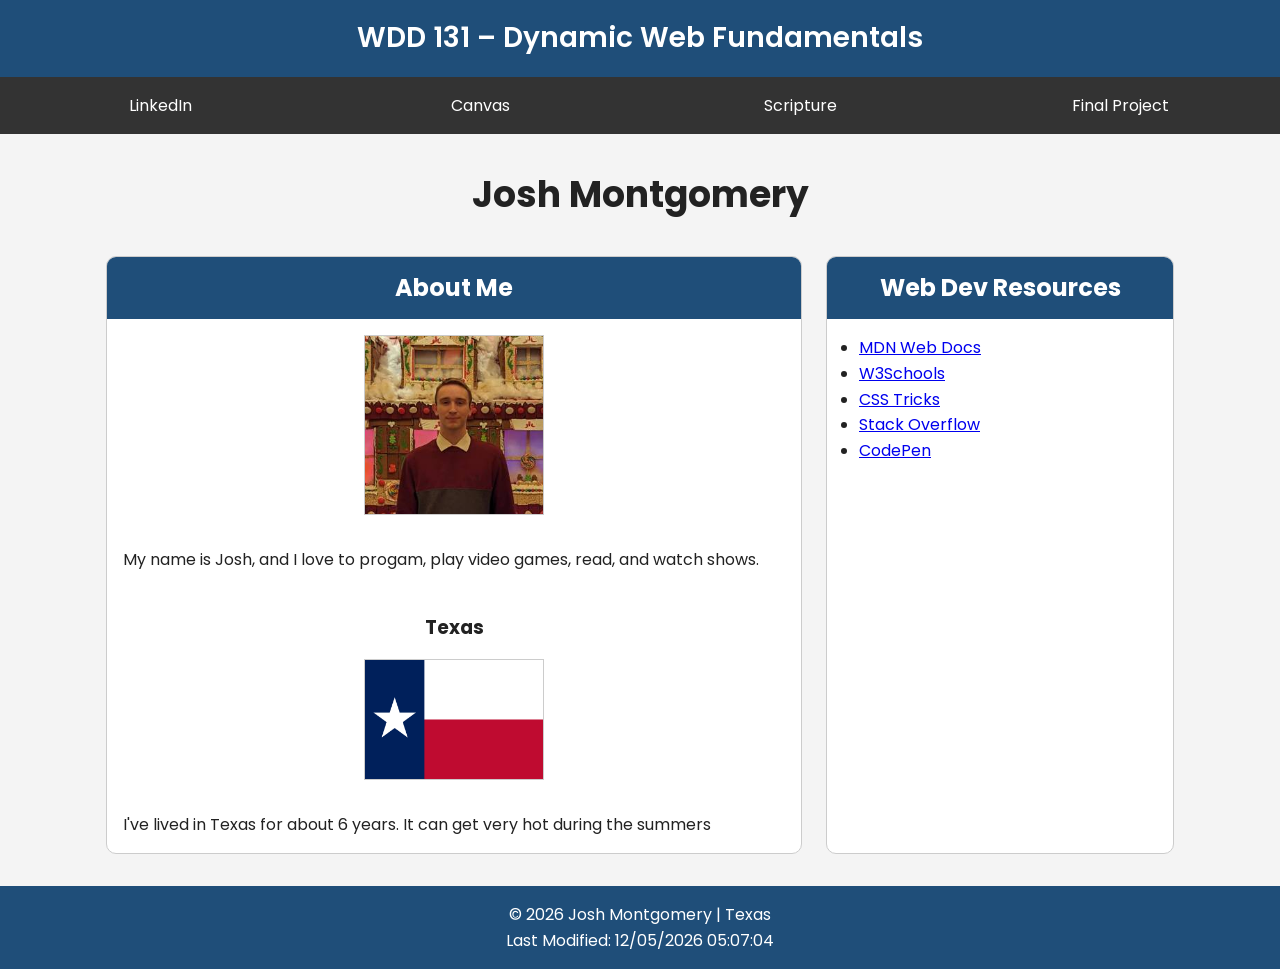
<file: index.html>
<!DOCTYPE html>
<html lang="en">
<head>
    <meta charset="UTF-8">
    <meta name="viewport" content="width=device-width, initial-scale=1.0">
    <title>WDD 131 – Dynamic Web Fundamentals – Josh Montgomery</title>
    <meta name="description" content="WDD 131 Dynamic Web Fundamentals Josh Montgomery HTML JS CSS Class">
    <meta name="author" content="Josh Montgomery">
    <link rel="preconnect" href="https://fonts.googleapis.com">
    <link rel="preconnect" href="https://fonts.gstatic.com" crossorigin>
    <link href="https://fonts.googleapis.com/css2?family=Poppins:wght@400;600;700&display=swap" rel="stylesheet">
    <link rel="stylesheet" href="styles/base.css">
    <script src="scripts/getdates.js" defer></script>
</head>

<body>

    <header>
        <span id="course-title">WDD 131 – Dynamic Web Fundamentals</span>

        <nav>
            <a href="https://www.linkedin.com/">LinkedIn</a>
            <a href="https://byupw.instructure.com/">Canvas</a>
            <a href="https://www.churchofjesuschrist.org/study/scriptures/bofm/1-ne/3?lang=eng&id=p7#p7">Scripture</a>
            <a href="final-project/">Final Project</a>
        </nav>
    </header>

    <main>

        <h1>Josh Montgomery</h1>

        <section class="card">
            <h2>About Me</h2>

            <img src="images/profile.jpg" alt="Photo of Josh">

            <p>
                My name is Josh, and I love to progam, play video games, read, and watch shows.
            </p>

            <h3>Texas</h3>

            <img src="images/flag.jpg" alt="Texas">

            <p>
                I've lived in Texas for about 6 years. It can get very hot during the summers
            </p>
        </section>

        <section class="card">
            <h2>Web Dev Resources</h2>

            <ul>
                <li><a href="https://developer.mozilla.org/" target="_blank">MDN Web Docs</a></li>
                <li><a href="https://www.w3schools.com/" target="_blank">W3Schools</a></li>
                <li><a href="https://css-tricks.com/" target="_blank">CSS Tricks</a></li>
                <li><a href="https://stackoverflow.com/" target="_blank">Stack Overflow</a></li>
                <li><a href="https://codepen.io/" target="_blank">CodePen</a></li>
            </ul>
        </section>

    </main>

    <footer>
        <p>
            &copy;
            <span id="currentyear"></span>
            Josh Montgomery | Texas
        </p>

        <p id="lastModified"></p>
    </footer>

</body>
</html>
</file>
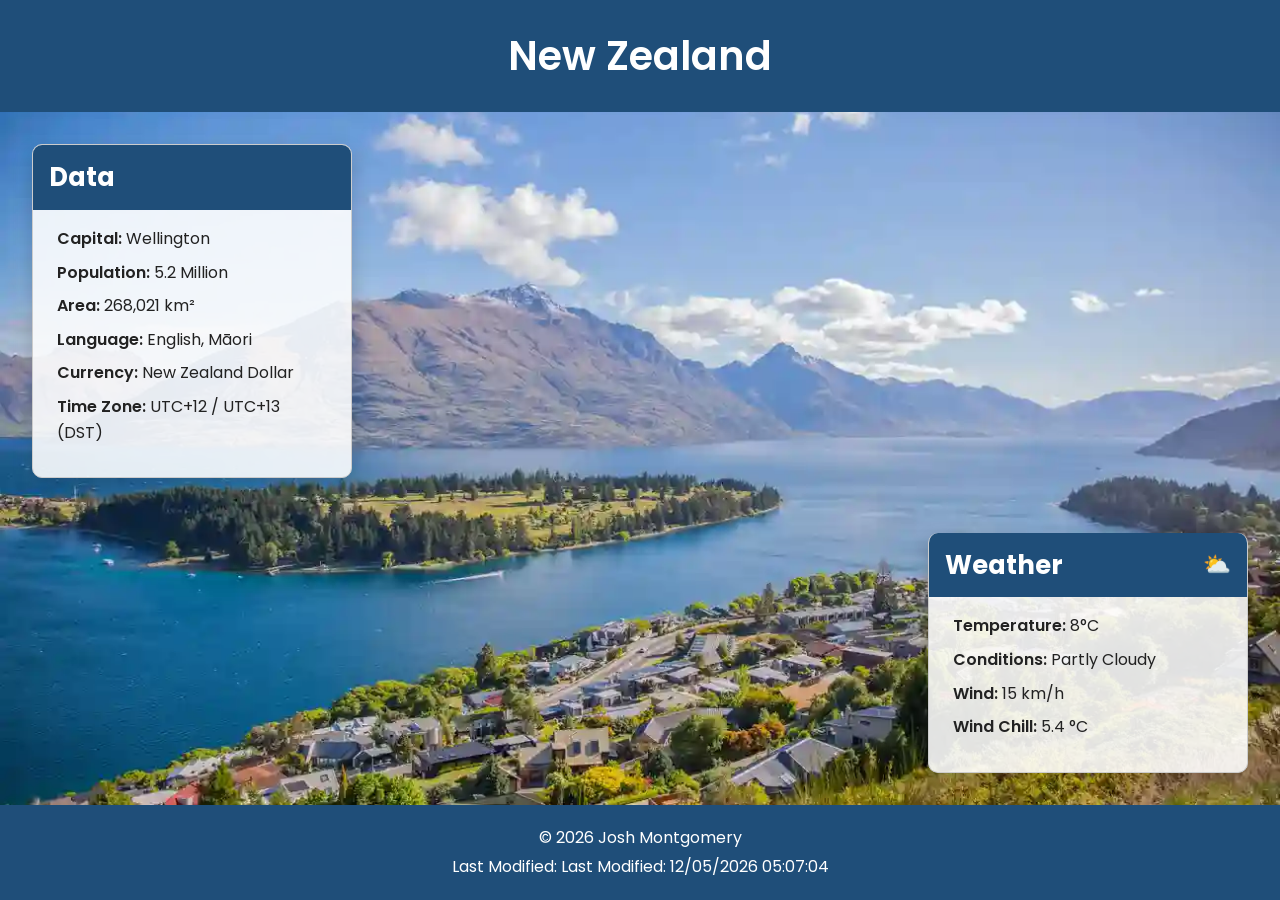
<file: place.html>
<!DOCTYPE html>
<html lang="en">
<head>
    <meta charset="UTF-8">
    <meta name="viewport" content="width=device-width, initial-scale=1.0">
    <title>New Zealand</title>
    <meta name="description" content="A page showing details about New Zealand, including static facts as well as the weather at the capitol">
    <meta name="author" content="Josh Montgomery">

    <link rel="preconnect" href="https://fonts.googleapis.com">
    <link rel="preconnect" href="https://fonts.gstatic.com" crossorigin>
    <link href="https://fonts.googleapis.com/css2?family=Poppins:wght@400;600;700&display=swap" rel="stylesheet">

    <link rel="stylesheet" href="styles/place.css">
    <link rel="stylesheet" href="styles/place-large.css" media="screen and (min-width: 768px)">

    <script src="scripts/place.js" defer></script>
    <script src="scripts/getdates.js" defer></script>
</head>

<body>

<header>
    <h1>New Zealand</h1>
</header>

<main>

    <div class="hero-wrapper">

        <section class="hero">
            <picture>
                <source
                    media="(min-width: 800px)"
                    srcset="images/hero-large.webp">

                <img
                    src="images/hero-small.webp"
                    alt="New Zealand landscape"
                    width="1200"
                    height="700">
            </picture>
        </section>

        <section class="card data">
            <h2>Data</h2>

            <p><span class="label">Capital:</span> Wellington</p>
            <p><span class="label">Population:</span> 5.2 Million</p>
            <p><span class="label">Area:</span> 268,021 km²</p>
            <p><span class="label">Language:</span> English, Māori</p>
            <p><span class="label">Currency:</span> New Zealand Dollar</p>
            <p><span class="label">Time Zone:</span> UTC+12 / UTC+13 (DST)</p>
        </section>

        <section class="card weather">
            <h2>Weather</h2>

            <img
                src="images/weather.svg"
                alt="Partly Cloudy"
                class="weather-icon">

            <p><span class="label">Temperature:</span> 8°C</p>
            <p><span class="label">Conditions:</span> Partly Cloudy</p>
            <p><span class="label">Wind:</span> 15 km/h</p>

            <p>
                <span class="label">Wind Chill:</span>
                <span id="windchill"></span>
            </p>
        </section>

    </div>

</main>

<footer>
    <p>© <span id="currentyear"></span> Josh Montgomery</p>
    <p>Last Modified: <span id="lastModified"></span></p>
</footer>

</body>
</html>
</file>
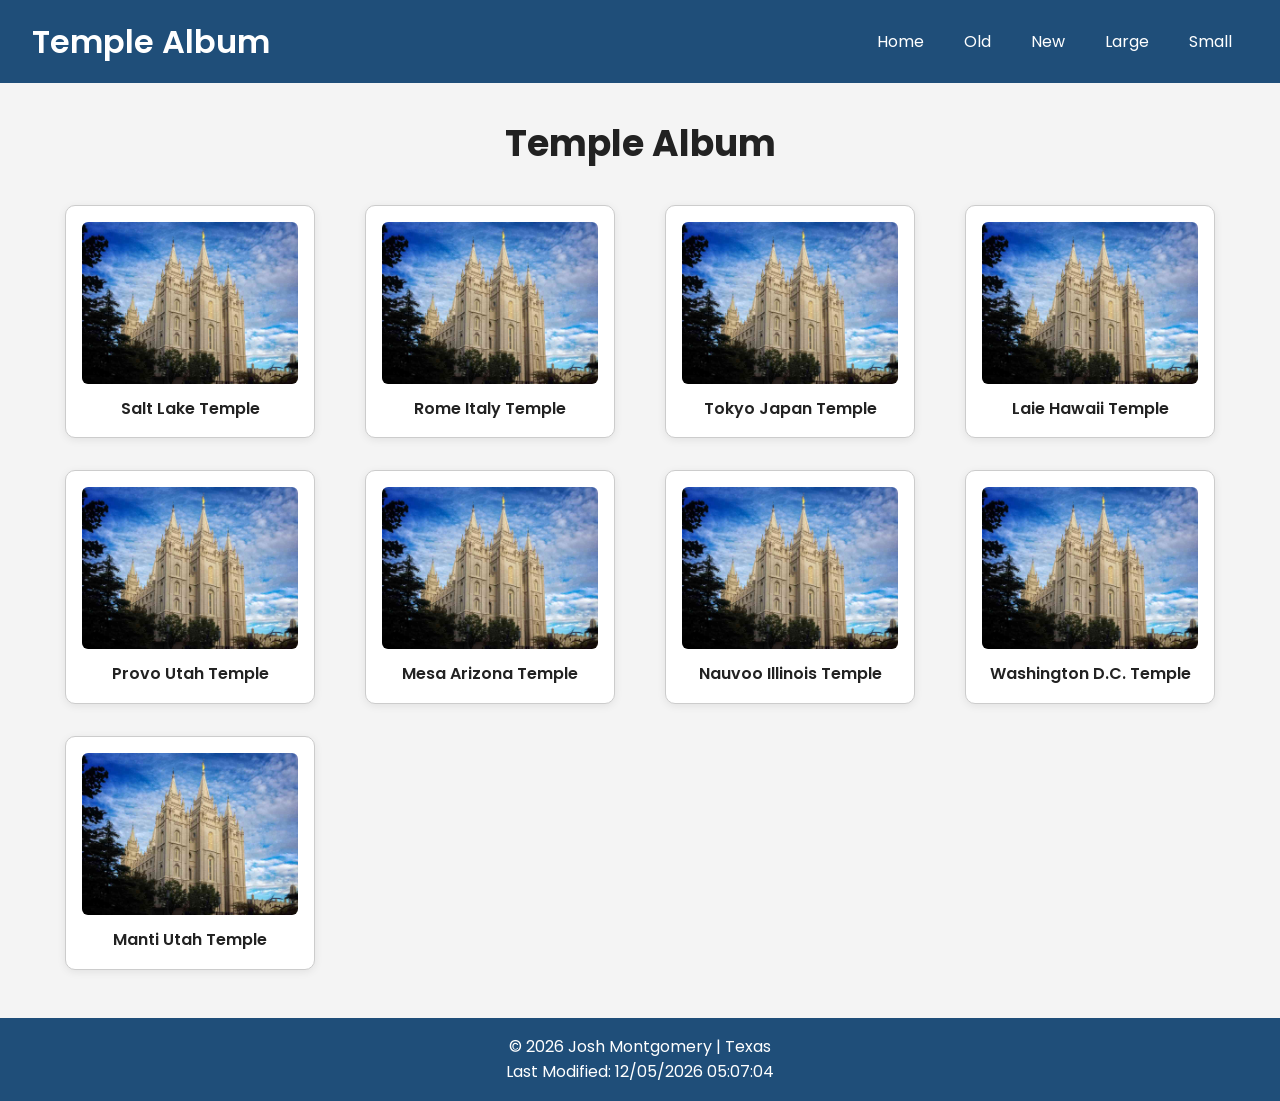
<file: temples.html>
<!DOCTYPE html>
<html lang="en">
<head>
    <meta charset="UTF-8">
    <meta name="viewport" content="width=device-width, initial-scale=1.0">
    <title>Temple Album</title>
    <meta name="description" content="A page with an album of many temples for browsing and viewing">
    <meta name="author" content="Josh Montgomery">
    <link rel="preconnect" href="https://fonts.googleapis.com">
    <link rel="preconnect" href="https://fonts.gstatic.com" crossorigin>
    <link href="https://fonts.googleapis.com/css2?family=Poppins:wght@400;600;700&display=swap" rel="stylesheet">
    <link rel="stylesheet" href="styles/temples.css">
    <link rel="stylesheet" href="styles/temples-large.css" media="screen and (min-width: 768px)">
    <script src="scripts/temples.js" defer></script>
    <script src="scripts/getdates.js" defer></script>
</head>

<body>
    <header>
    <h2>Temple Album</h2>

    <button id="menu" aria-label="Menu">&#9776;</button>

    <nav>
        <a href="#">Home</a>
        <a href="#">Old</a>
        <a href="#">New</a>
        <a href="#">Large</a>
        <a href="#">Small</a>
    </nav>
</header>

    <main>
        <h1>Temple Album</h1>
        <div class="gallery">
        <figure>
            <img src="images/temple.jpg" alt="Salt Lake Temple">
            <figcaption>Salt Lake Temple</figcaption>
        </figure>

        <figure>
            <img src="images/temple.jpg" alt="Rome Italy Temple">
            <figcaption>Rome Italy Temple</figcaption>
        </figure>

        <figure>
            <img src="images/temple.jpg" alt="Tokyo Japan Temple">
            <figcaption>Tokyo Japan Temple</figcaption>
        </figure>

        <figure>
            <img src="images/temple.jpg" alt="Laie Hawaii Temple">
            <figcaption>Laie Hawaii Temple</figcaption>
        </figure>

        <figure>
            <img src="images/temple.jpg" alt="Provo Utah Temple">
            <figcaption>Provo Utah Temple</figcaption>
        </figure>

        <figure>
            <img src="images/temple.jpg" alt="Mesa Arizona Temple">
            <figcaption>Mesa Arizona Temple</figcaption>
        </figure>

        <figure>
            <img src="images/temple.jpg" alt="Nauvoo Illinois Temple">
            <figcaption>Nauvoo Illinois Temple</figcaption>
        </figure>

        <figure>
            <img src="images/temple.jpg" alt="Washington D.C. Temple">
            <figcaption>Washington D.C. Temple</figcaption>
        </figure>

        <figure>
            <img src="images/temple.jpg" alt="Manti Utah Temple">
            <figcaption>Manti Utah Temple</figcaption>
        </figure>
    </div>
    </main>
    
    <footer>
        <p>
            &copy;
            <span id="currentyear"></span>
            Josh Montgomery | Texas
        </p>

        <p id="lastModified"></p>
    </footer>
</body>
</html>
</file>
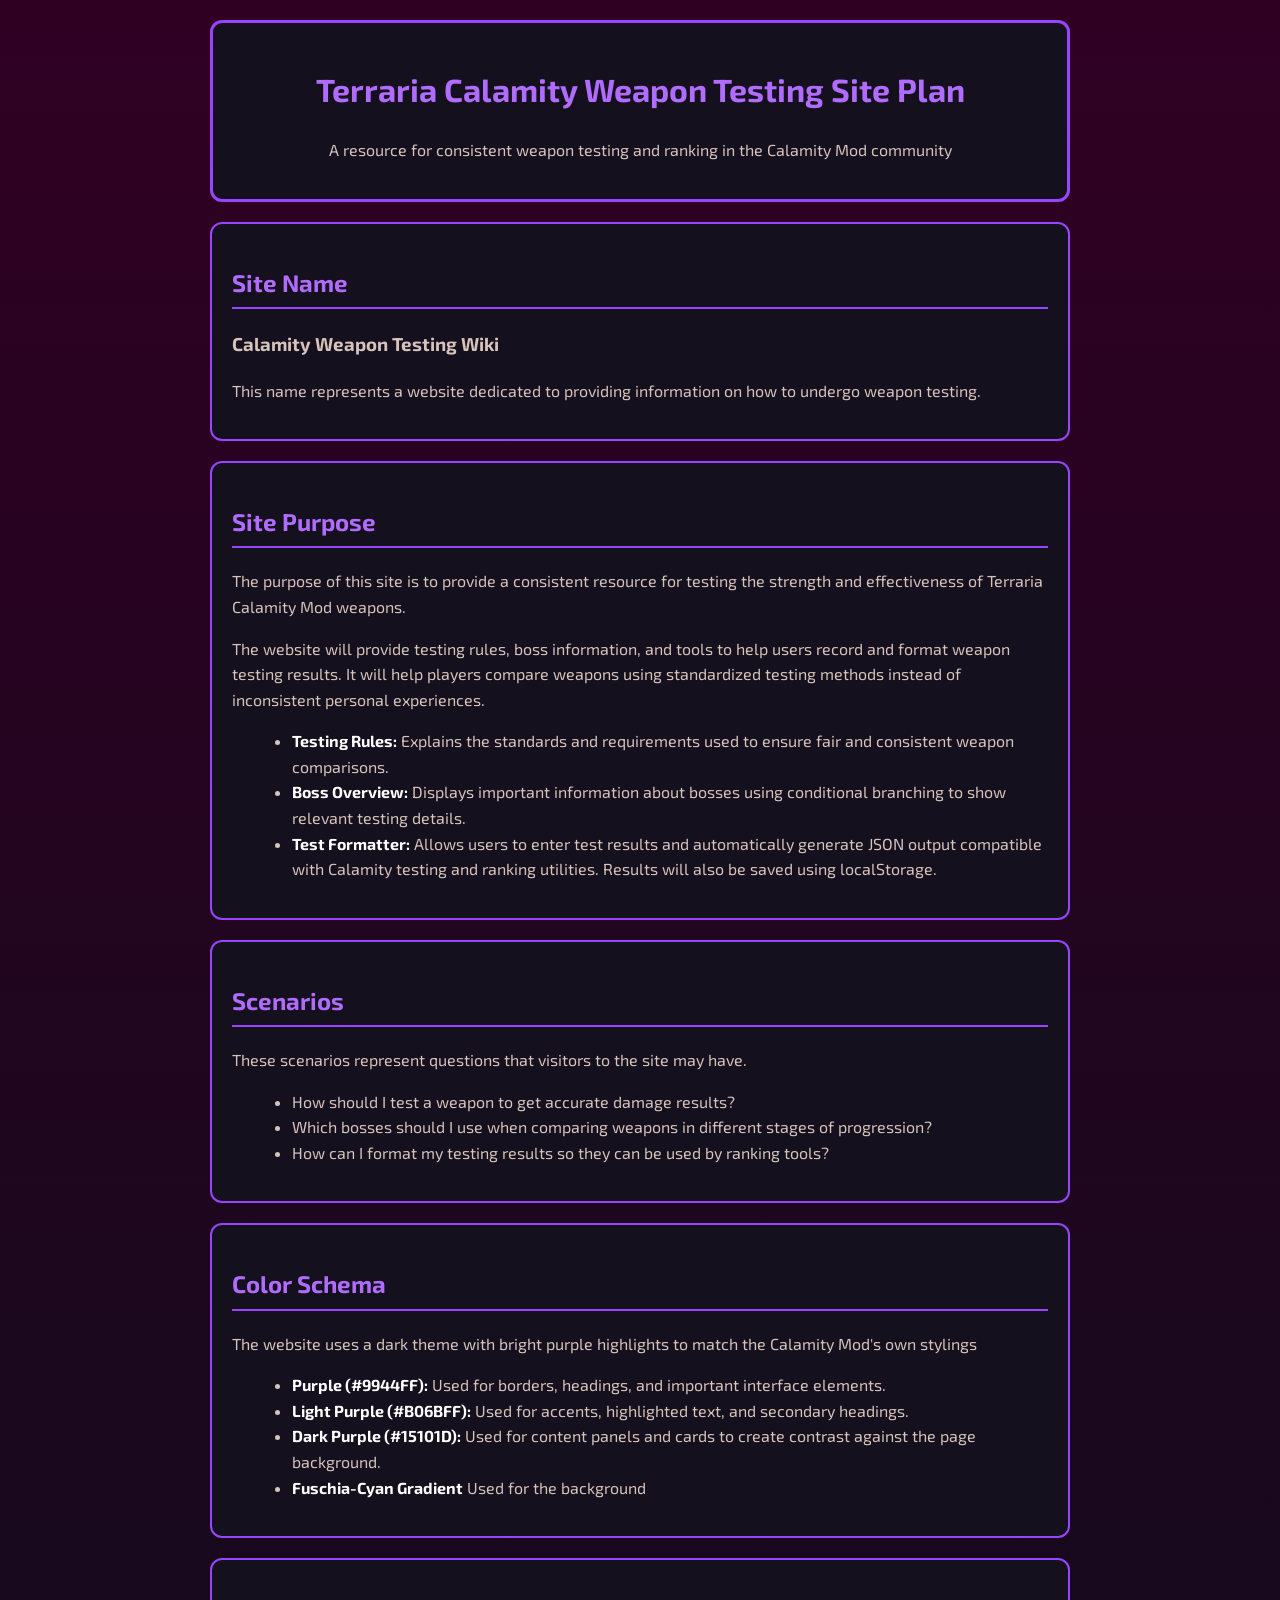
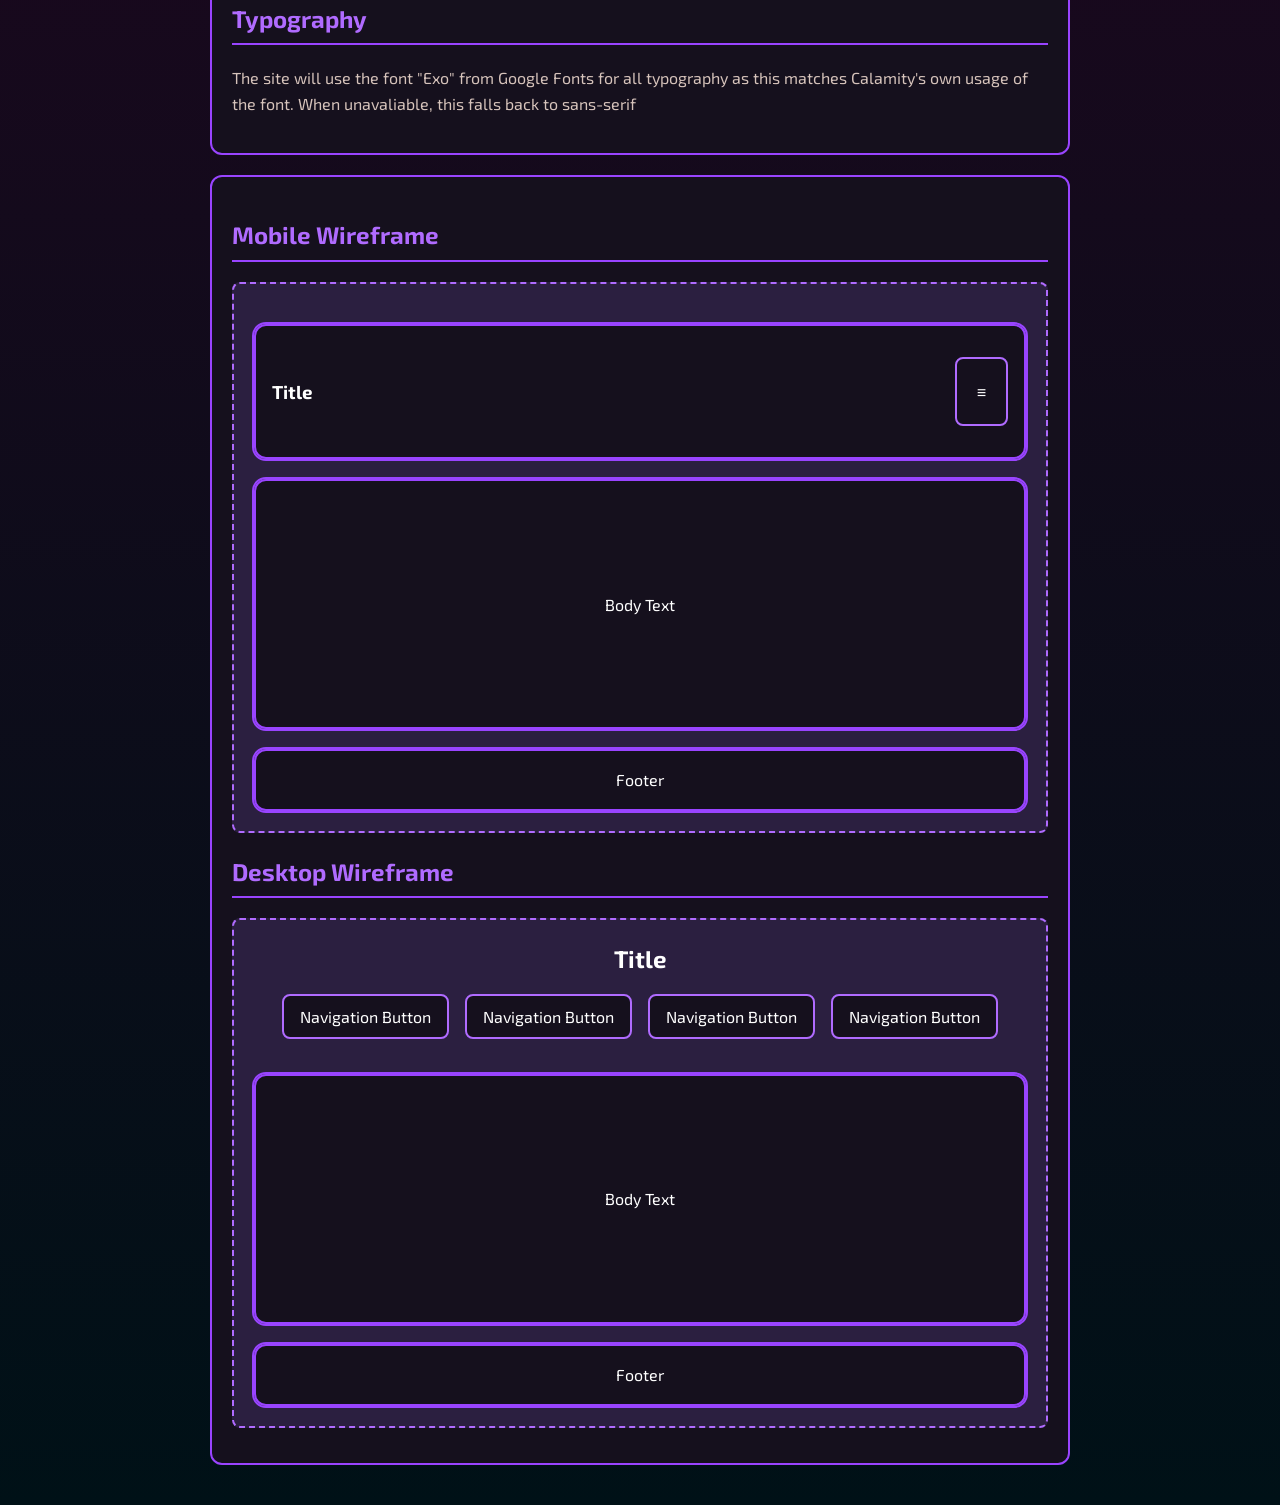
<file: project/siteplan.html>
<!DOCTYPE html>
<html lang="en">
<head>
    <meta charset="UTF-8">
    <meta name="viewport" content="width=device-width, initial-scale=1.0">
    <title>Terraria Calamity Weapon Testing Site Plan</title>
    <meta name="description" content="A page for my site plan project. It contains wireframes as well as style guides and all other requested resources">
    <meta name="author" content="Josh Montgomery">
    <link rel="stylesheet" href="../styles/project.css">
    <link rel="preconnect" href="https://fonts.googleapis.com">
    <link rel="preconnect" href="https://fonts.gstatic.com" crossorigin="">
    <link href="https://fonts.googleapis.com/css2?family=Exo+2:wght@400;600;700&amp;display=swap" rel="stylesheet">
</head>

<body>

<header>
    <h1>Terraria Calamity Weapon Testing Site Plan</h1>
    <p>A resource for consistent weapon testing and ranking in the Calamity Mod community</p>
</header>

<main>

<section>
    <h2>Site Name</h2>
    <h3>Calamity Weapon Testing Wiki</h3>
    <p>
        This name represents a website dedicated to providing information on how to undergo weapon testing.
    </p>
</section>


<section>
    <h2>Site Purpose</h2>

    <p>
        The purpose of this site is to provide a consistent resource for testing the
        strength and effectiveness of Terraria Calamity Mod weapons.
    </p>
    <p>
        The website will provide testing rules, boss information, and tools to help
        users record and format weapon testing results. It will help players compare
        weapons using standardized testing methods instead of inconsistent personal
        experiences.
    </p>

    <ul>
        <li>
            <strong>Testing Rules:</strong>
            Explains the standards and requirements used to ensure fair and consistent
            weapon comparisons.
        </li>
        <li>
            <strong>Boss Overview:</strong>
            Displays important information about bosses using conditional branching
            to show relevant testing details.
        </li>
        <li>
            <strong>Test Formatter:</strong>
            Allows users to enter test results and automatically generate JSON output
            compatible with Calamity testing and ranking utilities. Results will also
            be saved using localStorage.
        </li>
    </ul>
</section>


<section>
    <h2>Scenarios</h2>

    <p>
        These scenarios represent questions that visitors to the site may have.
    </p>

    <ul>
        <li>
            How should I test a weapon to get accurate damage results?
        </li>
        <li>
            Which bosses should I use when comparing weapons in different stages
            of progression?
        </li>
        <li>
            How can I format my testing results so they can be used by ranking tools?
        </li>
    </ul>
</section>

<section>
    <h2>Color Schema</h2>

    <p>
        The website uses a dark theme with bright purple highlights to match the Calamity Mod's own stylings
    </p>

    <ul>
        <li>
            <strong>Purple (#9944FF):</strong>
            Used for borders, headings, and important interface elements.
        </li>

        <li>
            <strong>Light Purple (#B06BFF):</strong>
            Used for accents, highlighted text, and secondary headings.
        </li>

        <li>
            <strong>Dark Purple (#15101D):</strong>
            Used for content panels and cards to create contrast against the page
            background.
        </li>
        <li>
            <strong>Fuschia-Cyan Gradient</strong>
            Used for the background
        </li>

    </ul>
</section>

<section>
    <h2>Typography</h2>

    <p>
        The site will use the font "Exo" from Google Fonts for all typography as this matches Calamity's own usage of the font. When unavaliable, this falls back to sans-serif
    </p>
</section>


<section>
    <h2>Mobile Wireframe</h2>
    <div class="wireframe">
        <section class="mobile-wireframe-header">
            <h1>Title</h1>
            <div class="wireframeBox">≡</div>
        </section>
        <section class="wireframe-body">
            Body Text
        </section>
        <section class="footer">
            Footer
        </section>
    </div>

    <h2>Desktop Wireframe</h2>
    <div class="wireframe">
        <div class="desktop-wireframe-header">
            <h1>Title</h1>
            <div class="flex-h">
                <div class="wireframeBox">Navigation Button</div>
                <div class="wireframeBox">Navigation Button</div>
                <div class="wireframeBox">Navigation Button</div>
                <div class="wireframeBox">Navigation Button</div>
            </div>
        </div>
        <section class="wireframe-body">
            Body Text
        </section>
        <section class="footer">
            Footer
        </section>
    </div>
</section>

</main>

</body>
</html>
</file>
<file: styles/base.css>
:root {
    --primary: #1f4e79;
    --secondary: #333333;
    --background: #f4f4f4;
    --card: #ffffff;
    --text: #222222;
    --border: #cccccc;
}

* {
    margin: 0;
    padding: 0;
    box-sizing: border-box;
}

body {
    font-family: "Poppins", sans-serif;
    background: var(--background);
    color: var(--text);
    line-height: 1.6;
}

/* ---------- Header ---------- */

header {
    background: var(--primary);
    color: white;
}

#course-title {
    display: block;
    text-align: center;
    font-size: 1.75rem;
    font-weight: 600;
    padding: 1rem;
}

nav {
    display: flex;
    justify-content: space-evenly;
    background: var(--secondary);
}

nav a {
    color: white;
    text-decoration: none;
    padding: 1rem;
    flex: 1;
    text-align: center;
    transition: background-color .3s, color .3s;
}

nav a:hover {
    background: white;
    color: var(--secondary);
}

/* ---------- Main ---------- */

main {
    max-width: 1100px;
    margin: 2rem auto;
    padding: 0 1rem;

    display: grid;
    grid-template-columns: 2fr 1fr;
    gap: 1.5rem;
}

main h1 {
    grid-column: 1 / -1;
    text-align: center;
    font-size: 2.25rem;
    margin-bottom: .5rem;
}


.card {
    background: var(--card);
    border: 1px solid var(--border);
    border-radius: 10px;
    overflow: hidden;
}

.card h2 {
    background: var(--primary);
    color: white;
    text-align: center;
    padding: .75rem;
}

.card h3 {
    text-align: center;
    margin-top: 1.5rem;
}

.card p,
.card ul {
    padding: 1rem;
}

.card ul {
    padding-left: 2rem;
}

.card img {
    max-width: 180px;
    display: block;
    margin: 1rem auto;
    border: 1px solid var(--border);
}

footer {
    background: var(--primary);
    color: white;
    text-align: center;
    padding: 1rem;
}
</file>
<file: styles/place.css>
* {
    margin: 0;
    padding: 0;
    box-sizing: border-box;
}

:root {
    --primary: #1f4e79;
    --secondary: #333333;
    --background: #f4f4f4;
    --card: #ffffff;
    --text: #222222;
    --border: #cccccc;
}


body {
    font-family: "Poppins", sans-serif;
    background: var(--background);
    color: var(--text);
    line-height: 1.6;

    min-height: 100vh;

    display: grid;
    grid-template-rows: auto 1fr auto;
}

header {
    background: var(--primary);
    color: white;
    text-align: center;
    padding: 1.5rem;
}

header h1 {
    margin: 0;
    font-size: 2.5rem;
    font-weight: 600;
}

main {
    min-height: 0;
}

.hero-wrapper {
    display: flex;
    flex-direction: column;
}

.hero picture,
.hero picture img {
    display: block;
    width: 100%;
}

.hero picture img {
    height: auto;
}

.card {
    background: var(--card);
    border: 1px solid var(--border);
    padding: 1.5rem;
}

.card + .card {
    border-top: none;
}

.card h2 {
    background: var(--primary);
    color: white;

    margin: -1.5rem -1.5rem 1rem;

    padding: .75rem 1rem;

    font-size: 1.6rem;
}

.card p {
    margin: .5rem 0;
}

.label {
    font-weight: 600;
}

.weather-icon {
    display: block;
    width: 64px;
    height: 64px;
    margin: 1rem auto;
}

.weather h2::after {
    content: "";
}

footer {
    background: var(--primary);
    color: white;
    text-align: center;
    padding: 1rem;
}

footer p {
    margin: .25rem 0;
}
</file>
<file: styles/place-large.css>
@media (min-width: 768px) {

html,
body {
    
    height: 100%;
}

.hero-wrapper {
    position: relative;
    height: 100%;
}

.hero,
.hero picture,
.hero picture img {
    width: 100%;
    height: 100%;
}

.hero picture img {
    display: block;
    object-fit: cover;
}

.card {
    position: absolute;

    width: 320px;

    background: rgba(255, 255, 255, 0.88);

    border: 1px solid var(--border);
    border-radius: 10px;

    box-shadow: 0 8px 20px rgba(0, 0, 0, 0.18);

    overflow: hidden;

    padding: 1.5rem;
}

.data {
    top: 2rem;
    left: 2rem;
}

.weather {
    right: 2rem;
    bottom: 2rem;
}

.card h2 {
    display: flex;
    justify-content: space-between;
    align-items: center;
}

.weather h2::after {
    content: "⛅";
    font-size: 1.4rem;
}

.weather-icon {
    display: none;
}
}
</file>
<file: styles/temples.css>
* {
    margin: 0;
    padding: 0;
    box-sizing: border-box;
}

:root {
    --primary: #1f4e79;
    --secondary: #333333;
    --background: #f4f4f4;
    --card: #ffffff;
    --text: #222222;
    --border: #cccccc;
}

body {
    font-family: "Poppins", sans-serif;
    background: var(--background);
    color: var(--text);
    line-height: 1.6;
}

header {
    background: var(--primary);
    color: white;

    display: flex;
    justify-content: space-between;
    align-items: center;
    flex-wrap: wrap;

    padding: 1rem 2rem;
}

header h2 {
    font-size: 2rem;
    font-weight: 600;
}

#menu {
    font-size: 2rem;
    background: none;
    border: none;
    color: white;
    cursor: pointer;
}

nav {
    display: none;
    flex-direction: column;
    width: 100%;
    background: transparent;
}

nav.open {
    display: flex;
}

nav a {
    color: white;
    text-decoration: none;
    text-align: center;
    padding: 1rem;
    transition: background-color .3s, color .3s;
}

nav a:hover {
    background: white;
    color: var(--secondary);
}

main {
    max-width: 1200px;
    margin: 2rem auto;
    padding: 0 1rem;
}

main h1 {
    text-align: center;
    font-size: 2.25rem;
    margin-bottom: 2rem;
}

.gallery {
    display: grid;
    grid-template-columns: 1fr;
    gap: 2rem;
    justify-items: center;
}

figure {
    background: var(--card);
    border: 1px solid var(--border);
    border-radius: 10px;
    overflow: hidden;

    width: 100%;
    max-width: 260px;

    padding: 1rem;

    box-shadow: 0 2px 8px rgba(0,0,0,.08);
    transition: transform .25s, box-shadow .25s;
}

figure:hover {
    transform: translateY(-5px);
    box-shadow: 0 8px 20px rgba(0,0,0,.18);
}

figure img {
    width: 100%;
    height: auto;
    display: block;
    border-radius: 6px;
}

figcaption {
    margin-top: .75rem;
    text-align: center;
    font-weight: 600;
}

footer {
    background: var(--primary);
    color: white;
    text-align: center;
    padding: 1rem;
    margin-top: 3rem;
}
</file>
<file: styles/temples-large.css>
@media screen and (min-width: 600px) {

    #menu {
        display: none;
    }

    nav {
        display: flex !important;
        flex-direction: row;
        justify-content: space-evenly;
        align-items: center;
        width: auto;
        gap: .5rem;
    }

    nav a {
        border-radius: 5px;
        padding: .75rem 1rem;
    }

    .gallery {
        grid-template-columns: repeat(auto-fit, minmax(220px, 1fr));
        gap: 2rem;
    }

    figure {
        max-width: 250px;
    }
}
</file>
<file: styles/project.css>
:root {
    --foreground-bg: #15101d;
    --foreground-border: #9944ff;
    --backdrop-bg: #0a080f;
    --backdrop-border: #b06bff;
    --text: white;
    --text-light: #d6c3bb;
    --input-bg: #352750;
    --background: linear-gradient(0deg, rgb(0 17 23) 0%, rgb(48 0 35) 100%);
    --shaded-bg: #2b1f40;
    --positive: #22a000;
    --negative: #dc2a2a;
}

* {
    box-sizing: border-box;
}

body {
    font-family: "Exo 2", sans-serif;
    background: var(--background);
    color: var(--text);
    line-height: 1.6;
    max-width: 900px;
    margin: auto;
    padding: 20px;
}

header {
    background-color: var(--foreground-bg);
    border: 3px solid var(--foreground-border);
    padding: 20px;
    text-align: center;
    border-radius: 12px;
}

header h1 {
    color: var(--backdrop-border);
}

section {
    background-color: var(--foreground-bg);
    border: 2px solid var(--foreground-border);
    padding: 20px;
    margin: 20px 0;
    border-radius: 12px;
}

h2 {
    color: var(--backdrop-border);
    border-bottom: 2px solid var(--foreground-border);
    padding-bottom: 5px;
}

h3 {
    color: var(--text-light);
}

p,
li {
    color: var(--text-light);
}

strong {
    color: var(--text);
}

ul {
    margin-left: 20px;
}

.wireframe {
    background-color: var(--shaded-bg);
    border: 2px dashed var(--backdrop-border);
    padding: 20px;
    text-align: center;
    margin: 15px 0;
    border-radius: 8px;
    color: var(--text);
}

.logo {
    color: var(--backdrop-border);
    font-size: 1.2rem;
    font-weight: bold;
}

footer {
    background-color: var(--foreground-bg);
    border: 2px solid var(--foreground-border);
    padding: 15px;
    text-align: center;
    border-radius: 12px;
}

.flex-h {
    display: flex;
    justify-content: space-between;
    align-items: center;
    gap: 1rem;
}


.wireframe section {
    outline: 2px solid var(--foreground-border);
    padding: 1rem;
    margin-bottom: 1rem;
}

.wireframeBox {
    background-color: var(--foreground-bg);
    border: 2px solid var(--backdrop-border);
    padding: 20px;
    text-align: center;
    margin: 15px 0;
    border-radius: 8px;
    color: var(--text);
}

.wireframe section:last-child {
    margin-bottom: 0;
}

.mobile-wireframe-header{
    display: flex;
    justify-content: space-between;
    align-items: center;
}
.desktop-wireframe-header {
    display: flex;
    justify-content: space-between;
    align-items: center;
    flex-direction: column;
}

.mobile-wireframe-header h1,
.desktop-wireframe-header h1 {
    margin: 0;
}

.flex-h > * {
    padding: 0.5rem 1rem;
    text-align: center;
    flex: 1;
}

.wireframe-body {
    min-height: 250px;
    display: flex;
    justify-content: center;
    align-items: center;
}
</file>
